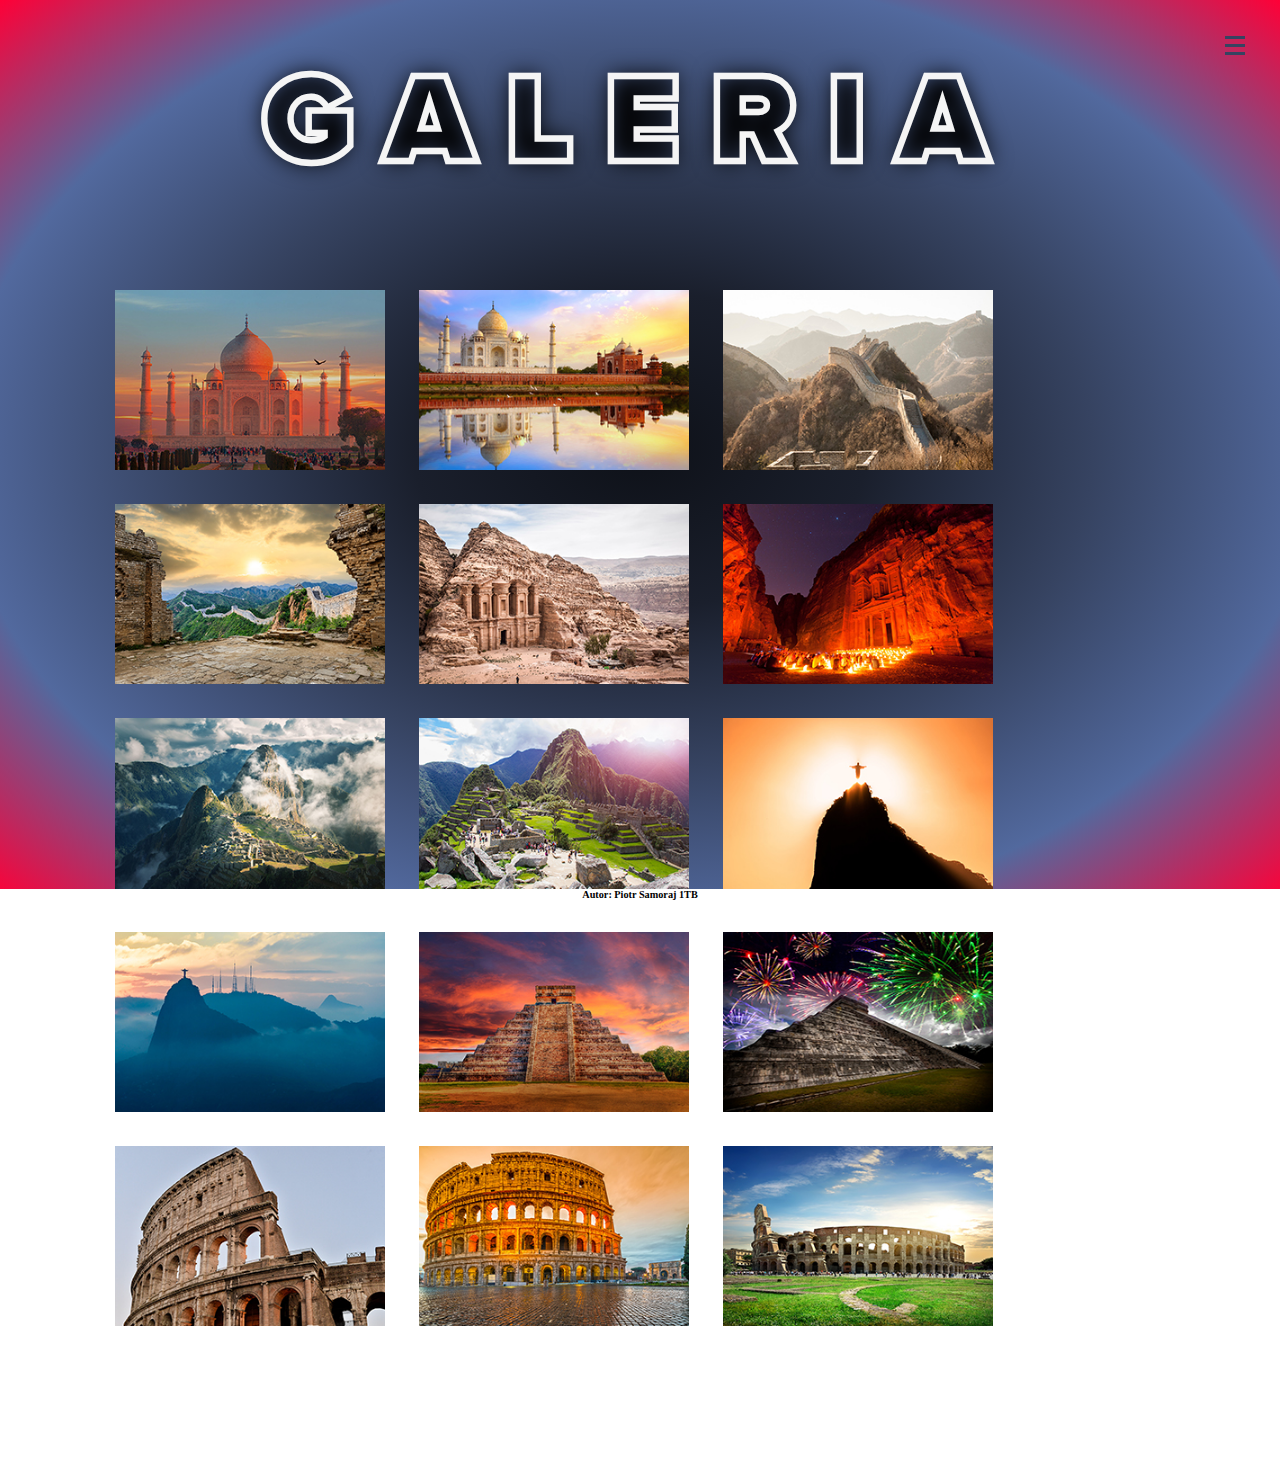
<file: podstrony/galeria.html>
<!DOCTYPE html>
<html>
    <head>
        <meta charset="utf-8">
        <title>Galeria</title>
        <link rel="stylesheet" href="../css/style.css">
        <meta name="viewport" content="width=device-width, initial-scale=1">
        <link rel="stylesheet" type="text/css" href="../css/lightbox.min.css">
        <script src="../js/lightbox-plus-jquery.min.js"></script>
        <link rel="preconnect" href="https://fonts.googleapis.com">
    <link rel="preconnect" href="https://fonts.gstatic.com" crossorigin>
    <link href="https://fonts.googleapis.com/css2?family=Lato&family=Oswald&display=swap" rel="stylesheet">
    </head>
    <body class="grad">
        <input type="checkbox" id="active">
        <label for="active" class="menu-btn"><span></span></label>
        <label for="active" class="close"></label>
        <div class="wrapper">
          <ul>
        <li><a href=../index.html>Strona&nbsp;Główna</a></li>
        <li><a href=tadz.html>1.&nbsp;Tadż&nbsp;Mahal</a></li>
        <li><a href="petra.html">2.&nbsp;Petra</a></li>
        <li><a href="christ.html">3.&nbsp;Chrystus&nbsp;Odkupiciel</a></li>
        <li><a href="chichen.html">4.&nbsp;Chichen&nbsp;Itza</a></li>
        <li><a href="kolos.html">5.&nbsp;Koloseum</a></li>
        <li><a href="mur.html">6.&nbsp;Wielki&nbsp;Mur&nbsp;Chiński</a></li>
        <li><a href="machu.html">7.&nbsp;Machu&nbsp;Picchu</a></li>
        <li><a href=galeria.html>Galeria</a></li>
        <li><a href="wiecej.html">Dowiedz&nbsp;się&nbsp;więcej!</a></li>
        <li><a href="form.html">Formularz</a></li>
        </ul>
        </div>
        <div class="content">
        </div>
        <div class="footer">
            <p>Autor: Piotr Samoraj 1TB</p>
        </div>
        <div id=tytulp>
            <p>Galeria</p>
        </div>
        <div class="gallery"> 
           <a href=../images/tadz.jpg data-lightbox="mygallery" data-title="Tadż Mahal, Indie"><img src=../images/tadz_s.jpg alt="Zdjęcie Tadż Mahal"></a>
           <a href=../images/tadz2.jpg data-lightbox="mygallery" data-title="Tadż Mahal, Indie"><img src=../images/tadz2_s.jpg alt="Zdjęcie Tadż Mahal"></a>
           <a href=../images/mur.jpg data-lightbox="mygallery" data-title="Wielki Mur Chiński, Chiny"><img src=../images/mur_s.jpg alt="Zdjęcie Wielkiego Muru Chińskiego"></a>
           <a href=../images/mur2.jpg data-lightbox="mygallery" data-title="Wielki Mur Chiński, Chiny"><img src=../images/mur2_s.jpg alt="Zdjęcie Wielkiego Muru Chińskiego"></a>
           <a href=../images/petra.jpg data-lightbox="mygallery" data-title="Petra, Jordania"><img src=../images/petra_s.jpg alt="Zdjęcie Petry"></a>
           <a href=../images/petra2.jpg data-lightbox="mygallery" data-title="Petra, Jordania"><img src=../images/petra2_s.jpg alt="Zdjęcie Petry"></a>
           <a href=../images/machu.jpg data-lightbox="mygallery" data-title="Machu Picchu, Peru"><img src=../images/machu_s.jpg alt="Zdjęcie Machu Picchu"></a>
           <a href=../images/machu2.jpg data-lightbox="mygallery" data-title="Machu Picchu, Peru"><img src=../images/machu2_s.jpg alt="Zdjęcie Machu Picchu"></a>
           <a href=../images/christ.jpg data-lightbox="mygallery" data-title="Statua Chrystusa Zbawiciela, Brazylia "><img src=../images/christ_s.jpg alt="Zdjęcie Statuy Chrystusa Zbawiciela"></a>
           <a href=../images/christ2.jpg data-lightbox="mygallery" data-title="Statua Chrystusa Zbawiciela, Brazylia "><img src=../images/christ2_s.jpg alt="Zdjęcie Statuy Chrystusa Zbawiciela"></a>
           <a href=../images/itza.jpg data-lightbox="mygallery" data-title="Chichén Itzá, Meksyk"><img src=../images/itza_s.jpg alt="Zdjęcie Chicen Itza"></a>
           <a href=../images/itza2.jpg data-lightbox="mygallery" data-title="Chichén Itzá, Meksyk"><img src=../images/itza2_s.jpg alt="Zdjęcie Chicen Itza"></a>
           <a href=../images/kolo.jpg data-lightbox="mygallery" data-title="Koloseum, Włochy"><img src=../images/kolo_s.jpg alt="Zdjęcie Koloseum"></a>
           <a href=../images/kolo2.jpg data-lightbox="mygallery" data-title="Koloseum, Włochy"><img src=../images/kolo2_s.jpg alt="Zdjęcie Koloseum"></a>
           <a href=../images/kolo3.jpg data-lightbox="mygallery" data-title="Koloseum, Włochy"><img src=../images/kolo3_s.jpg alt="Zdjęcie Koloseum"></a>
        </div>
    </body>
</html>
</file>
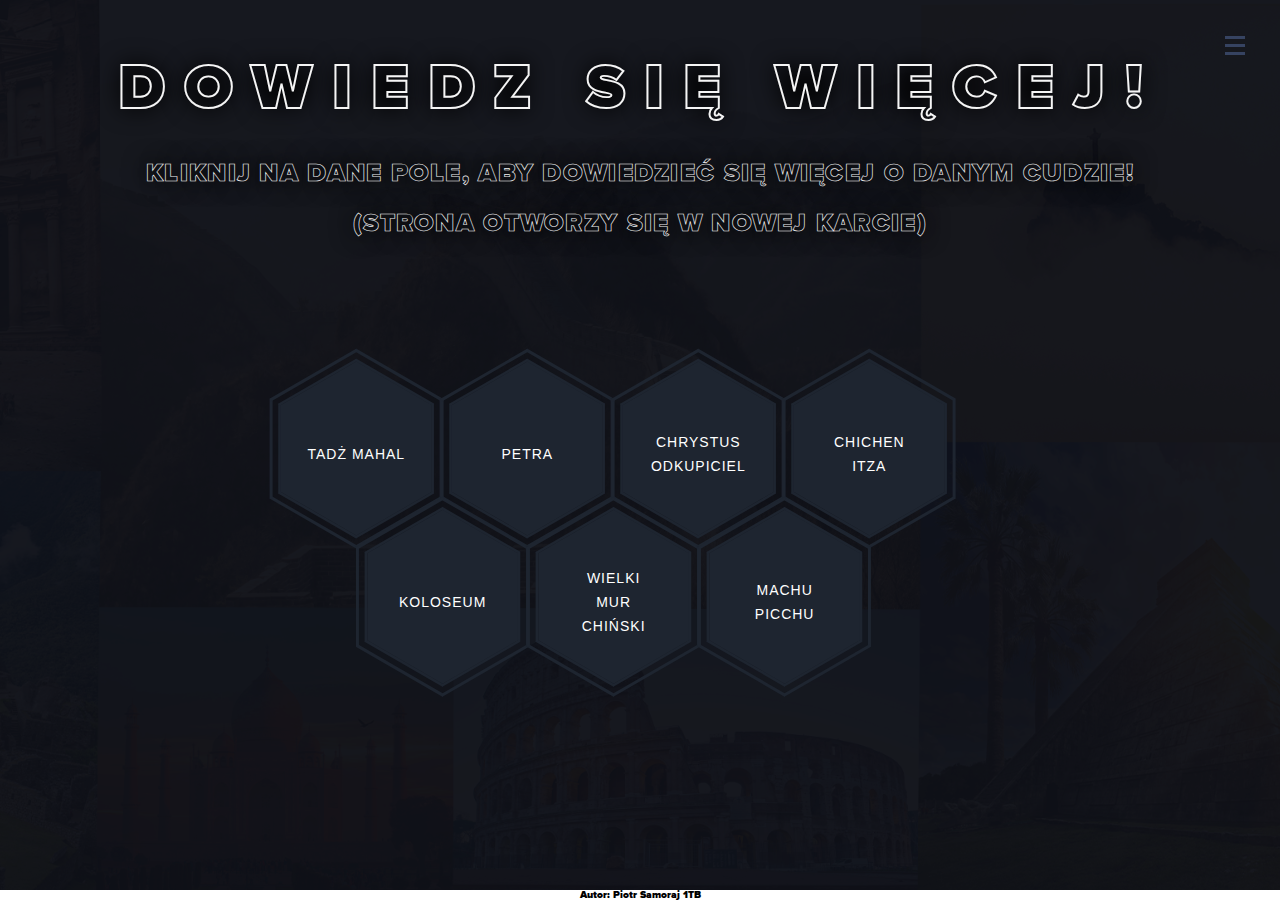
<file: podstrony/wiecej.html>
<!DOCTYPE html>
<html>
    <head>
        <meta charset="utf-8">
        <meta http-equiv="X-UA-Compatible" content="IE=edge">
        <title>Dowiedz się więcej!</title>
        <meta name="description" content="">
        <meta name="viewport" content="width=device-width, initial-scale=1">
        <link rel="stylesheet" href="../css/style_wiecej.css">
        <link rel="preconnect" href="https://fonts.googleapis.com">
        <link rel="preconnect" href="https://fonts.googleapis.com">
        <link rel="preconnect" href="https://fonts.gstatic.com" crossorigin>
        <link href="https://fonts.googleapis.com/css2?family=Lato&family=Oswald&display=swap" rel="stylesheet">
        
    </head>
    <body>
        <input type="checkbox" id="active">
    <label for="active" class="menu-btn"><span></span></label>
    <label for="active" class="close"></label>
    <div class="wrapper">
      <ul>
    <li><a href=../index.html>Strona&nbsp;Główna</a></li>
    <li><a href="tadz.html">1.&nbsp;Tadż&nbsp;Mahal</a></li>
    <li><a href="petra.html">2.&nbsp;Petra</a></li>
    <li><a href="christ.html">3.&nbsp;Chrystus&nbsp;Odkupiciel</a></li>
    <li><a href="chichen.html">4.&nbsp;Chichen&nbsp;Itza</a></li>
    <li><a href="kolos.html">5.&nbsp;Koloseum</a></li>
    <li><a href="mur.html">6.&nbsp;Wielki&nbsp;Mur&nbsp;Chiński</a></li>
    <li><a href="machu.html">7.&nbsp;Machu&nbsp;Picchu</a></li>
    <li><a href=galeria.html>Galeria</a></li>
    <li><a href=wiecej.html>Dowiedz&nbsp;się&nbsp;więcej!</a></li>
    <li><a href=form.html>Formularz</a></li>
    </ul>
    </div>
    <div class="content">
    </div>
    <div class="footer">
        <p>Autor: Piotr Samoraj 1TB</p>
    </div>
   
        
        <main class="site-wrapper">
            <div class="pt-table desktop-768">
              <div class="pt-tablecell page-home relative" style="background-image: url(../images/background.jpg);
              background-position: center;
              background-size: cover;">
              <div id=tytulp>
                <p>Dowiedz się więcej! 
                </p>
                <div id="podtyt">
                <p>Kliknij na dane pole, aby dowiedzieć się więcej o danym cudzie!<br><br>(strona otworzy się w nowej karcie) </p>  
                </div>
            
                </div>
                              <div class="overlay"></div>
          
                              <div class="container">
                                  <div class="row">
                                      <div class="col-xs-12 col-md-offset-1 col-md-10 col-lg-offset-2 col-lg-8">
                                          <div class="page-title  home text-center">
                                          </div>
          
                                          <div class="hexagon-menu clear">
                                              <div class="hexagon-item">
                                                  <div class="hex-item">
                                                      <div></div>
                                                      <div></div>
                                                      <div></div>
                                                  </div>
                                                  <div class="hex-item">
                                                      <div></div>
                                                      <div></div>
                                                      <div></div>
                                                  </div>
                                                  <a href=https://www.bryla.pl/tadz-mahal-pomnik-milosci-i-jeden-z-siedmiu-nowych-cudow-swiata target=_blank class="hex-content">
                                                      <span class="hex-content-inner">
                                                          <span class="icon">
                                                              <i class="fa fa-universal-access"></i>
                                                          </span>
                                                          <span class="title">Tadż&nbsp;Mahal</span>
                                                      </span>
                                                      <svg viewBox="0 0 173.20508075688772 200" height="200" width="174" version="1.1" xmlns="http://www.w3.org/2000/svg"><path d="M86.60254037844386 0L173.20508075688772 50L173.20508075688772 150L86.60254037844386 200L0 150L0 50Z" fill="#1e2530"></path></svg>
                                                  </a>
                                              </div>
                                              <div class="hexagon-item">
                                                  <div class="hex-item">
                                                      <div></div>
                                                      <div></div>
                                                      <div></div>
                                                  </div>
                                                  <div class="hex-item">
                                                      <div></div>
                                                      <div></div>
                                                      <div></div>
                                                  </div>
                                                  <a  href=https://www.zlotaproporcja.pl/2019/12/03/petra-jordania-atrakcje/ target=_blank class="hex-content">
                                                      <span class="hex-content-inner">
                                                          <span class="icon">
                                                              <i class="fa fa-bullseye"></i>
                                                          </span>
                                                          <span class="title">Petra</span>
                                                      </span>
                                                      <svg viewBox="0 0 173.20508075688772 200" height="200" width="174" version="1.1" xmlns="http://www.w3.org/2000/svg"><path d="M86.60254037844386 0L173.20508075688772 50L173.20508075688772 150L86.60254037844386 200L0 150L0 50Z" fill="#1e2530"></path></svg>
                                                  </a>
                                              </div>
                                              <div class="hexagon-item">
                                                  <div class="hex-item">
                                                      <div></div>
                                                      <div></div>
                                                      <div></div>
                                                  </div>
                                                  <div class="hex-item">
                                                      <div></div>
                                                      <div></div>
                                                      <div></div>
                                                  </div>
                                                  <a   href=https://www.national-geographic.pl/traveler/artykul/statua-chrystusa-z-rio-de-janeiro-skonczyla-90-lat-211013040104 target=_blank class="hex-content">
                                                      <span class="hex-content-inner">
                                                          <span class="icon">
                                                              <i class="fa fa-braille"></i>
                                                          </span>
                                                          <span class="title">Chrystus Odkupiciel</span>
                                                      </span>
                                                      <svg viewBox="0 0 173.20508075688772 200" height="200" width="174" version="1.1" xmlns="http://www.w3.org/2000/svg"><path d="M86.60254037844386 0L173.20508075688772 50L173.20508075688772 150L86.60254037844386 200L0 150L0 50Z" fill="#1e2530"></path></svg>
                                                  </a>    
                                              </div>
                                              <div class="hexagon-item">
                                                  <div class="hex-item">
                                                      <div></div>
                                                      <div></div>
                                                      <div></div>
                                                  </div>
                                                  <div class="hex-item">
                                                      <div></div>
                                                      <div></div>
                                                      <div></div>
                                                  </div>
                                                  <a href=https://101countriesbefore50.com/meksyk/chichen-itza/ target=_blank class="hex-content">
                                                      <span class="hex-content-inner">
                                                          <span class="icon">
                                                              <i class="fa fa-id-badge"></i>
                                                          </span>
                                                          <span class="title">Chichen Itza</span>
                                                      </span>
                                                      <svg viewBox="0 0 173.20508075688772 200" height="200" width="174" version="1.1" xmlns="http://www.w3.org/2000/svg"><path d="M86.60254037844386 0L173.20508075688772 50L173.20508075688772 150L86.60254037844386 200L0 150L0 50Z" fill="#1e2530"></path></svg>
                                                  </a>
                                              </div>
                                              <div class="hexagon-item">
                                                  <div class="hex-item">
                                                      <div></div>
                                                      <div></div>
                                                      <div></div>
                                                  </div>
                                                  <div class="hex-item">
                                                      <div></div>
                                                      <div></div>
                                                      <div></div>
                                                  </div>
                                                  <a  href=https://www.rzym.it/koloseum/ target=_blank class="hex-content">
                                                      <span class="hex-content-inner">
                                                          <span class="icon">
                                                              <i class="fa fa-life-ring"></i>
                                                          </span>
                                                          <span class="title">Koloseum</span>
                                                      </span>
                                                      <svg viewBox="0 0 173.20508075688772 200" height="200" width="174" version="1.1" xmlns="http://www.w3.org/2000/svg"><path d="M86.60254037844386 0L173.20508075688772 50L173.20508075688772 150L86.60254037844386 200L0 150L0 50Z" fill="#1e2530"></path></svg>
                                                  </a>
                                              </div>
                                              <div class="hexagon-item">
                                                  <div class="hex-item">
                                                      <div></div>
                                                      <div></div>
                                                      <div></div>
                                                  </div>
                                                  <div class="hex-item">
                                                      <div></div>
                                                      <div></div>
                                                      <div></div>
                                                  </div>
                                                  <a href=https://podroze.radiozet.pl/News/Wielki-Mur-Chinski-dlugosc-ciekawostki-historia-8-faktow-i-mitow target=_blank class="hex-content">
                                                      <span class="hex-content-inner">
                                                          <span class="icon">
                                                              <i class="fa fa-clipboard"></i>
                                                          </span>
                                                          <span class="title">Wielki Mur Chiński</span>
                                                      </span>
                                                      <svg viewBox="0 0 173.20508075688772 200" height="200" width="174" version="1.1" xmlns="http://www.w3.org/2000/svg"><path d="M86.60254037844386 0L173.20508075688772 50L173.20508075688772 150L86.60254037844386 200L0 150L0 50Z" fill="#1e2530"></path></svg>
                                                  </a>
                                              </div>
                                              <div class="hexagon-item">
                                                  <div class="hex-item">
                                                      <div></div>
                                                      <div></div>
                                                      <div></div>
                                                  </div>
                                                  <div class="hex-item">
                                                      <div></div>
                                                      <div></div>
                                                      <div></div>
                                                  </div>
                                                  <a  href=https://www.polskieradio.pl/39/156/Artykul/894529,Machu-Picchu-%E2%80%93-najbardziej-tajemnicze-miasto-swiata target=_blank class="hex-content">
                                                      <span class="hex-content-inner">
                                                          <span class="icon">
                                                              <i class="fa fa-map-signs"></i>
                                                          </span>
                                                          <span class="title">Machu Picchu</span>
                                                      </span>
                                                      <svg viewBox="0 0 173.20508075688772 200" height="200" width="174" version="1.1" xmlns="http://www.w3.org/2000/svg"><path d="M86.60254037844386 0L173.20508075688772 50L173.20508075688772 150L86.60254037844386 200L0 150L0 50Z" fill="#1e2530"></path></svg>
                                                  </a>
                                              </div>
                                          </div>
                                      </div>
                                  </div>
                              </div>
                          </div>
                      </div>
            </main>
    </body>
</html>
</file>
<file: css/style.css>
*{
    margin: 0;
    padding: 0;
    box-sizing: border-box;
    
  }
  .wrapper{
    position: fixed;
    top: 0;
    /*left: -100%;*/
    right: -100%;
    height: 100%;
    width: 100%;
    background: rgb(14, 17, 24);
    /*background: linear-gradient(90deg, #f92c78, #4114a1);*/
    /* background: linear-gradient(375deg, #1cc7d0, #2ede98); */
   /* background: linear-gradient(-45deg, #e3eefe 0%, #efddfb 100%);*/
    transition: all 0.6s ease-in-out;
    z-index: 1;
  }
  #active:checked ~ .wrapper{
    /*left: 0;*/
    right:0;
  }
  .menu-btn{
    position: fixed;
    z-index: 2;
    right: 20px;
    /*left: 20px; */
    top: 20px;
    height: 50px;
    width: 50px;
    text-align: center;
    line-height: 50px;
    border-radius: 50%;
    font-size: 20px;
    cursor: pointer;
    /*color: #fff;*/
    /*background: linear-gradient(90deg, #f92c78, #4114a1);*/
    /* background: linear-gradient(375deg, #1cc7d0, #2ede98); */
   /* background: linear-gradient(-45deg, #e3eefe 0%, #efddfb 100%); */
    transition: all 0.3s ease-in-out;
  }
  .menu-btn span,
  .menu-btn:before,
  .menu-btn:after{
      content: "";
      position: absolute;
      top: calc(50% - 1px);
      left: 30%;
      width: 40%;
      border-bottom: 3px solid rgb(54, 67, 97);
      ;
      transition: transform .6s cubic-bezier(0.215, 0.61, 0.355, 1);
  }
  .menu-btn:before{
    transform: translateY(-8px);
  }
  .menu-btn:after{
    transform: translateY(8px);
  }
  
  
  .close {
      z-index: 1;
      width: 100%;
      height: 100%;
      pointer-events: none;
      transition: background .6s;
  }
  
  /* closing animation */
  #active:checked + .menu-btn span {
      transform: scaleX(0);
  }
  #active:checked + .menu-btn:before {
      transform: rotate(45deg);
    border-color: rgb(54, 67, 97);;
  }
  #active:checked + .menu-btn:after {
      transform: rotate(-45deg);
    border-color: rgb(54, 67, 97);;
  }
  .wrapper ul{
    position: absolute;
    top: 48%;
    left: 48%;
    height: 90%;
    transform: translate(-50%, -50%);
    list-style: none;
    text-align: center;
  }
  .wrapper ul li{
    height: 8%;
    margin: 15px 0;
  }
  .wrapper ul li a{
    text-decoration: none;
    font-size: 30px;
    font-weight: 500;
    padding: 5px 30px;
    color: rgb(54, 67, 97);;
    border-radius: 50px;
    position: absolute;
    line-height: 40px;
    margin: 5px 30px;
    opacity: 0;
    transition: all 0.3s ease;
    transition: transform .6s cubic-bezier(0.215, 0.61, 0.355, 1);
    font-family: 'Oswald', sans-serif;
  }
  .wrapper ul li a:after{
    position: absolute;
    content: "";
    background: rgb(54, 67, 97);
     /*background: linear-gradient(#14ffe9, #ffeb3b, #ff00e0);*/
    /*background: linear-gradient(375deg, #1cc7d0, #2ede98);*/
    width: 100%;
    height: 100%;
    left: 0;
    top: 0;
    border-radius: 50px;
    transform: scaleY(0);
    z-index: -1;
    transition: transform 0.3s ease;
  }
  .wrapper ul li a:hover:after{
    transform: scaleY(1);
  }
  .wrapper ul li a:hover{
    color: #ff0037;
  }
  input[type="checkbox"]{
    display: none;
  }
  .content{
    position: absolute;
    top: 50%;
    left: 50%;
    transform: translate(-50%, -50%);
    z-index: -1;
    text-align: center;
    width: 100%;
    color: #202020;
  }
  .content .title{
    font-size: 40px;
    font-weight: 700;
  }
  .content p{
    font-size: 35px;
    font-weight: 600;
  }
  
  #active:checked ~ .wrapper ul li a{
    opacity: 1;
  }
  .wrapper ul li a{
    transition: opacity 1.2s, transform 1.2s cubic-bezier(0.215, 0.61, 0.355, 1);
    transform: translateX(100px);
  }
  #active:checked ~ .wrapper ul li a{
      transform: none;
      transition-timing-function: ease, cubic-bezier(.1,1.3,.3,1); /* easeOutBackを緩めた感じ */
     transition-delay: .6s;
    transform: translateX(-100px);
  }
body.main {
    background-image: url(../images/background.jpg);
    background-repeat: no-repeat;
    background-attachment: fixed;
    background-size: 100% 100%;
} 
body.tadz {
  background-image: url(../images/tadz_bg.jpg);
  background-repeat: no-repeat;
  background-attachment: fixed;
  background-size: 100% 100%;
  height:100%;
}
body.petra {
  background-image: url(../images/petra_bg.jpg);
  background-repeat: no-repeat;
  background-attachment: fixed;
  background-size: 100% 100%;
  height:100%;
}
body.christ {
  background-image: url(../images/christ_bg.jpg);
  background-repeat: no-repeat;
  background-attachment: fixed;
  background-size: 100% 100%;
  height:100%;
}
body.chichen  {
  background-image: url(../images/itza_bg.jpg);
  background-repeat: no-repeat;
  background-attachment: fixed;
  background-size: 100% 100%;
  height:100%;
}
body.kolos  {
  background-image: url(../images/kolo_bg.jpg);
  background-repeat: no-repeat;
  background-attachment: fixed;
  background-size: 100% 100%;
  height:100%;
}
body.mur  {
  background-image: url(../images/mur_bg.jpg);
  background-repeat: no-repeat;
  background-attachment: fixed;
  background-size: 100% 100%;
  height:100%;
}
body.machu  {
  background-image: url(../images/machu_bg.jpg);
  background-repeat: no-repeat;
  background-attachment: fixed;
  background-size: 100% 100%;
  height:100%;
}
.footer {
    position: fixed;
    left: 0;
    bottom: 0;
    width: 100%;
    background-color: white;
    color: black;
    text-align: center;
    font-weight: bold;
    z-index: .5;
    font-size: .8vw;
  }
#tytul {
	color:transparent;
	font-family:Proxima Nova;
	text-transform:uppercase;
	padding-bottom:0px;
	font-size:10vw;
	letter-spacing:1.2vw;
	-webkit-text-stroke: .5vw whitesmoke;
  text-align: center;
  top:150px;
  position: relative;
  z-index:-3;
  margin-left: auto;
  margin-right: auto;
  width:100%;
  height:400px;
  text-shadow: 0 0 1.8vw #000;
}
body.grad {
  background-image: radial-gradient(rgb(14, 17, 24),rgb(26, 31, 44), rgb(54, 67, 97),rgb(82, 105, 158), #ff0037);
  background-repeat: no-repeat;
  background-attachment: fixed;
  background-size: 100% 100%;
  height
}
.gallery {
  margin: 125px 100px;
  z-index: -4;
}
.gallery img {
  transition: 1s;
  padding: 15px;
  width: 300px;
  z-index: -4;
}
.gallery img:hover {
  filter: grayscale(100%);
  transform: scale(1.1);
  z-index:-4;
}
#tytulp {
	color:transparent;
	
	font-family:Proxima Nova;
	text-transform:uppercase;
	padding-bottom:5px;
	font-size:10vw;
	letter-spacing:30px;
	-webkit-text-stroke: .5vw whitesmoke;
  text-align: center;
  top:60px;
  position: relative;
  z-index:-3;
  margin-left: auto;
  margin-right: auto;
  width:100%;
  height:150px;
  text-shadow: 0 0 1.8vw #000;
}
@font-face { 
  font-family: Proxima Nova; src: url('Proxima-Nova.otf');
}
.grad2 {
  font-size: 12px;
  font-family: 'Montserrat', sans-serif;
  font-weight: 700;
  letter-spacing: 1.4px;
  background-image: linear-gradient( 109.6deg, #ff0037 8.2%, rgba(110,123,251,1) 94.1% );
}
button, input {
  font-family: 'Montserrat', sans-serif;
  font-weight: 700;
  letter-spacing: 1.4px;
}

.background {
  display: flex;
  min-height: 100vh;
}

.container {
  flex: 0 1 700px;
  margin: auto;
  padding: 10px;
}

.screen {
  position: relative;
  background: rgba(14, 17, 24, 0.97);
  border-radius: 15px;
}

.screen:after {
  content: '';
  display: block;
  position: absolute;
  top: 0;
  left: 20px;
  right: 20px;
  bottom: 0;
  border-radius: 15px;
  box-shadow: 0 20px 40px rgba(0, 0, 0, .4);
  z-index: -1;
}

.screen-header {
  display: flex;
  align-items: center;
  padding: 10px 20px;
  background: rgb(54, 67, 97);
  border-top-left-radius: 15px;
  border-top-right-radius: 15px;
}

.screen-header-left {
  margin-right: auto;
}

.screen-header-button {
  display: inline-block;
  width: 8px;
  height: 8px;
  margin-right: 3px;
  border-radius: 8px;
  background: white;
}

.screen-header-button.close {
  background: #ed1c6f;
}

.screen-header-button.maximize {
  background: #e8e925;
}

.screen-header-button.minimize {
  background: #74c54f;
}

.screen-header-right {
  display: flex;
}

.screen-header-ellipsis {
  width: 3px;
  height: 3px;
  margin-left: 2px;
  border-radius: 8px;
  background: rgb(106, 132, 194);
}

.screen-body {
  display: flex;
}

.screen-body-item {
  flex: 1;
  padding: 50px;
}

.screen-body-item.left {
  display: flex;
  flex-direction: column;
}

.app-title {
  display: flex;
  flex-direction: column;
  position: relative;
  color: #ff0037;
  font-size: 26px;
}

.app-title:after {
  content: '';
  display: block;
  position: absolute;
  left: 0;
  bottom: -10px;
  width: 40px;
  height: 4px;
  background: #ff0037;
}

.app-contact {
  margin-top: auto;
  font-size: 8px;
  color: rgb(54, 67, 97);
}

.app-form-group {
  margin-bottom: 15px;
}

.app-form-group.message {
  margin-top: 40px;
}

.app-form-group.buttons {
  margin-bottom: 0;
  text-align: right;
}

.app-form-control {
  width: 100%;
  padding: 10px 0;
  background: none;
  border: none;
  border-bottom: 1px solid rgb(54, 67, 97);
  color: rgb(54, 67, 97);
  font-size: 14px;
  text-transform: uppercase;
  outline: none;
  transition: border-color .2s;
}

.app-form-control::placeholder {
  color: rgb(54, 67, 97);
}

.app-form-control:focus {
  border-bottom-color: rgb(54, 67, 97);
}

.app-form-button {
  background: none;
  border: none;
  color: #ff0037;
  font-size: 14px;
  cursor: pointer;
  outline: none;
}

.app-form-button:hover {
  color: #f56181;
}

.credits {
  display: flex;
  justify-content: center;
  align-items: center;
  margin-top: 20px;
  color: #ffa4bd;
  font-family: 'Roboto Condensed', sans-serif;
  font-size: 16px;
  font-weight: normal;
}

.credits-link {
  display: flex;
  align-items: center;
  color: #41BFB3;
  font-weight: bold;
  text-decoration: none;
}

.dribbble {
  width: 20px;
  height: 20px;
  margin: 0 5px;
}

@media screen and (max-width: 520px) {
  .screen-body {
    flex-direction: column;
  }

  .screen-body-item.left {
    margin-bottom: 30px;
  }

  .app-title {
    flex-direction: row;
  }

  .app-title span {
    margin-right: 12px;
  }

  .app-title:after {
    display: none;
  }
}

@media screen and (max-width: 600px) {
  .screen-body {
    padding: 40px;
  }

  .screen-body-item {
    padding: 0;
  }
}
.app-title2 {
  display: flex;
  flex-direction: column;
  position: relative;
  color: #ff0037;
  font-size: 26px;
}

.app-title2:after {
  content: '';
  display: block;
  position: absolute;
  left: 0;
  bottom: -10px;
  width: 50px;
  height: 4px;
  background: #ff0037;
}
nav.l1 {
  background-color:#2A8C82;
  background-image: linear-gradient(to left, #3F0000,#7F0000,  #F82F00, #FF9814,#FFE78C );
  padding-left:2.5vw;
  padding-right:2.5vw;
  padding-top: 1.2vw;
  padding-bottom: 1.2vw;
  position: relative;
  word-spacing: 5vw;
  text-align:center;
  margin:auto;
  border-radius: 35px;
  position: sticky;
  top:0;
  left: 0;
  right: 0;
  align-self: flex-start;
  width: -webkit-fit-content;
  height: -webkit-fit-content;
  width: -moz-fit-content;
  height: -moz-fit-content;
}
nav.l2 {
  background-color:#822000;
  background-image: linear-gradient(to right, #822000,#CF4C0F,  #FA873E, #ECB68E,#19A1FB );
  padding-left:2.5vw;
  padding-right:2.5vw;
  padding-top: 1.2vw;
  padding-bottom: 1.2vw;
  position: relative;
  word-spacing: 5vw;
  text-align:center;
  margin:auto;
  border-radius: 35px;
  position: sticky;
  top:0;
  left: 0;
  right: 0;
  align-self: flex-start;
  width: -webkit-fit-content;
  height: -webkit-fit-content;
  width: -moz-fit-content;
  height: -moz-fit-content;
}
nav.l3 {
  background-color:#0043D0;
  background-image: linear-gradient(to right, #0043D0,#0F63EF,  #D3F0FF, #85D8FF,#1C56C8 );
  padding-left:2.5vw;
  padding-right:2.5vw;
  padding-top: 1.2vw;
  padding-bottom: 1.2vw;
  position: relative;
  word-spacing: 5vw;
  text-align:center;
  margin:auto;
  border-radius: 35px;
  position: sticky;
  top:0;
  left: 0;
  right: 0;
  align-self: flex-start;
  width: -webkit-fit-content;
  height: -webkit-fit-content;
  width: -moz-fit-content;
  height: -moz-fit-content;
}
nav.l4 {
  background-color:#000028;
  background-image: linear-gradient(to right, #000028,#002B7F,  #0052AE, #0076E5,#00CFFF );
  padding-left:2.5vw;
  padding-right:2.5vw;
  padding-top: 1.2vw;
  padding-bottom: 1.2vw;
  position: relative;
  word-spacing: 5vw;
  text-align:center;
  margin:auto;
  border-radius: 35px;
  position: sticky;
  top:0;
  left: 0;
  right: 0;
  align-self: flex-start;
  width: -webkit-fit-content;
  height: -webkit-fit-content;
  width: -moz-fit-content;
  height: -moz-fit-content;
}
nav.l5 {
  background-color:#031230;
  background-image: linear-gradient(to right, #031230,#4E494C,  #E84A09, #D9BF99,#F29B36 );
  padding-left:2.5vw;
  padding-right:2.5vw;
  padding-top: 1.2vw;
  padding-bottom: 1.2vw;
  position: relative;
  word-spacing: 5vw;
  text-align:center;
  margin:auto;
  border-radius: 35px;
  position: sticky;
  top:0;
  left: 0;
  right: 0;
  align-self: flex-start;
  width: -webkit-fit-content;
  height: -webkit-fit-content;
  width: -moz-fit-content;
  height: -moz-fit-content;
}
nav.l6 {
  background-color:#755121;
  background-image: linear-gradient(to right, #755121,#563A1E,  #DC580F, #FF8E17,#D7AB82 );
  padding-left:2.5vw;
  padding-right:2.5vw;
  padding-top: 1.2vw;
  padding-bottom: 1.2vw;
  position: relative;
  word-spacing: 5vw;
  text-align:center;
  margin:auto;
  border-radius: 35px;
  position: sticky;
  top:0;
  left: 0;
  right: 0;
  align-self: flex-start;
  width: -webkit-fit-content;
  height: -webkit-fit-content;
  width: -moz-fit-content;
  height: -moz-fit-content;
}
nav.l7 {
  background-color:#2B1E02;
  background-image: linear-gradient(to right, #2B1E02,#70592E,  #B2AF9E, #D4D0BE,#9D8455 );
  padding-left:2.5vw;
  padding-right:2.5vw;
  padding-top: 1.2vw;
  padding-bottom: 1.2vw;
  position: relative;
  word-spacing: 5vw;
  text-align:center;
  margin:auto;
  border-radius: 35px;
  position: sticky;
  top:0;
  left: 0;
  right: 0;
  align-self: flex-start;
  width: -webkit-fit-content;
  height: -webkit-fit-content;
  width: -moz-fit-content;
  height: -moz-fit-content;
}
a.wew {
  font-family: "Open Sans", sans-serif;
  font-size: 25px;
  letter-spacing: 1px;
  word-spacing: 100px;
  color:white;
  line-height: 30px;
  
}
a.wew:link { text-decoration: none; }


a.wew:visited { text-decoration: none; }


a.wew:hover { text-decoration: none; }


a.wew:active { text-decoration: none; }
.styt {
  color:transparent;
	font-family:Proxima Nova;
	text-transform:uppercase;
	padding-bottom:0px;
	font-size:5vw;
	letter-spacing:.2vw;
	-webkit-text-stroke: .2vw whitesmoke;
  text-align: center;
  position: relative;
  z-index:-3;
  margin-left: auto;
  margin-right: auto;
  width:100%;
  height:100%;
  top:50px;
  text-shadow: 0 0 1vw #000;
}
.cont {
  color:transparent;
  font-family:Proxima Nova;
  text-transform:uppercase;
  padding-bottom:5px;
  font-size:2vw;
  letter-spacing:.1vw;
  -webkit-text-stroke: .1vw whitesmoke;
  text-align: left;
  top:100px;
  position: relative;
  z-index:-3;
  margin-left: auto;
  margin-right: auto;
  width:100%;
  height:auto;
  background-color: none;
  z-index: -3;
  width:70%;
  text-shadow: 0 0 .6vw #000;
}
html {
  scroll-behavior: smooth;
  scroll-padding-top: 75px;
}
.styt2
{
  top:150px;
}
ol {
  list-style-image: url(../images/india.jpg);
}
.cont2 {
  top:190px;
}
li.ciekaw {
  padding-bottom: 50px;
}
div.dolu {
  top:200px;
  margin:auto;
}
ol.petra {
  list-style-image: url(../images/jord.jpg);
}
ol.jezus {
  list-style-image: url(../images/braz.jpg);
}
ol.itza {
  list-style-image: url(../images/mechico.jpg);
}
ol.italia {
  list-style-image: url(../images/italia.jpg);
}
ol.china {
  list-style-image: url(../images/china.jpg);
}
ol.peru {
  list-style-image: url(../images/peru.jpg);
}
.parent {
  overflow-y: scroll;
}
.resp1 {
  background-color:#2A8C82;
  background-image: linear-gradient(to left, #3F0000,#7F0000,  #F82F00, #FF9814,#FFE78C );
  padding-left:2.5vw;
  padding-right:2.5vw;
  padding-top: 1.2vw;
  padding-bottom: 1.2vw;
  text-align:center;
  margin:auto;
  border-radius: 0px;
  position: sticky;
  top:0;
  left: 0;
  right: 0;
  align-self: flex-start;
  height: -webkit-fit-content;
  height: -moz-fit-content;
  display: box;
  width:30%;
  border-radius:35px 35px 0px 0px;
}
.resp1_2 {
  background-color:#2A8C82;
  background-image: linear-gradient(to left, #3F0000,#7F0000,  #F82F00, #FF9814,#FFE78C );
  padding-left:2.5vw;
  padding-right:2.5vw;
  padding-top: 1.2vw;
  padding-bottom: 1.2vw;
  text-align:center;
  margin-left:auto;
  margin-right:auto;
  border-radius: 0px;
  position: sticky;
  top:40px;
  left: 0;
  right: 0;
  align-self: flex-start;
  height: -webkit-fit-content;
  height: -moz-fit-content;
  display: box;
  width:30%;
  font-size: 1vw;
}
.resp1_3 {
  background-color:#2A8C82;
  background-image: linear-gradient(to left, #3F0000,#7F0000,  #F82F00, #FF9814,#FFE78C );
  padding-left:2.5vw;
  padding-right:2.5vw;
  padding-top: 1.2vw;
  padding-bottom: 1.2vw;
  text-align:center;
  margin-left:auto;
  margin-right:auto;
  border-radius: 0px;
  position: sticky;
  top:80px;
  left: 0;
  right: 0;
  align-self: flex-start;
  height: -webkit-fit-content;
  height: -moz-fit-content;
  display: box;
  width:30%;
  border-radius: 0px 0px 35px 35px;
}
@media screen and (min-width: 1201px) {
  .resp1_2_1, .resp1_2_2, .resp1_2_3, .resp2_2_1, .resp2_2_2, .resp2_2_3, .resp3_2_1, .resp3_2_2, .resp3_2_3, .resp4_2_1, .resp4_2_2, .resp4_2_3, .resp5_2_1, .resp5_2_2, .resp5_2_3, .resp6_2_1, .resp6_2_2, .resp6_2_3, .resp7_2_1, .resp7_2_2, .resp7_2_3, .resp1, .resp1_2, .resp1_3, .resp2, .resp2_2, .resp2_3, .resp3, .resp3_2, .resp3_3, .resp4, .resp4_2, .resp4_3, .resp5, .resp5_2, .resp5_3, .resp6, .resp6_2, .resp6_3, .resp7, .resp7_2, .resp7_3  {
    display:none;
  }

}
@media screen and (min-width: 601px) and (max-width:1200px) {
  .l1, .l2, .l3, .l4, .l5, .l6, .l7, .resp1_2_1, .resp1_2_2, .resp1_2_3, .resp2_2_1, .resp2_2_2, .resp2_2_3, .resp3_2_1, .resp3_2_2, .resp3_2_3, .resp4_2_1, .resp4_2_2, .resp4_2_3, .resp5_2_1, .resp5_2_2, .resp5_2_3, .resp6_2_1, .resp6_2_2, .resp6_2_3, .resp7_2_1, .resp7_2_2, .resp7_2_3 {
    display:none;
  }
  html {
    scroll-padding-top: 135px;
  }
  body.main {
    background-image: url(../images/bg1200.jpg);
  }
}
@media screen and (max-width: 600px) {
  .l2, .l3, .l4, .l5, .l6, .l7, .resp1, .resp1_2, .resp1_3, .resp2, .resp2_2, .resp2_3, .l1, .resp3, .resp3_2, .resp3_3, .resp4, .resp4_2, .resp4_3, .resp5, .resp5_2, .resp5_3, .resp6, .resp6_2, .resp6_3, .resp7, .resp7_2, .resp7_3 {
    display:none;
  }
  html {
    scroll-padding-top: 125px;
  }
  body.main {
    background-image: radial-gradient(rgb(14, 17, 24),rgb(26, 31, 44), rgb(54, 67, 97),rgb(82, 105, 158), #ff0037);

  }
  #tytul {
    top:300px;
  }
}
.resp1_2_1 {
  background-color:#2A8C82;
  background-image: linear-gradient(to left, #3F0000,#7F0000,  #F82F00, #FF9814,#FFE78C );
  padding-left:2.5vw;
  padding-right:2.5vw;
  padding-top: 1.2vw;
  padding-bottom: 1.2vw;
  text-align:center;
  margin:auto;
  border-radius: 0px;
  position: sticky;
  top:0;
  left: 0;
  right: 0;
  align-self: flex-start;
  height: -webkit-fit-content;
  height: -moz-fit-content;
  display: box;
  width:100%;
  border-radius:0;
}
.resp1_2_2 {
  background-color:#2A8C82;
  background-image: linear-gradient(to left, #3F0000,#7F0000,  #F82F00, #FF9814,#FFE78C );
  padding-left:2.5vw;
  padding-right:2.5vw;
  padding-top: 1.2vw;
  padding-bottom: 1.2vw;
  text-align:center;
  margin-left:auto;
  margin-right:auto;
  border-radius: 0px;
  position: sticky;
  top:35px;
  left: 0;
  right: 0;
  align-self: flex-start;
  height: -webkit-fit-content;
  height: -moz-fit-content;
  display: box;
  width:100%;
  border-radius: 0px;
}
.resp1_2_3 {
  background-color:#2A8C82;
  background-image: linear-gradient(to left, #3F0000,#7F0000,  #F82F00, #FF9814,#FFE78C );
  padding-left:2.5vw;
  padding-right:2.5vw;
  padding-top: 1.2vw;
  padding-bottom: 1.2vw;
  text-align:center;
  margin-left:auto;
  margin-right:auto;
  border-radius: 0px;
  position: sticky;
  top:70px;
  left: 0;
  right: 0;
  align-self: flex-start;
  height: -webkit-fit-content;
  height: -moz-fit-content;
  display: box;
  width:100%;
  border-radius: 0px;
}
.resp2 {
  background-color:#822000;
  background-image: linear-gradient(to right, #822000,#CF4C0F,  #FA873E, #ECB68E,#19A1FB );
  padding-left:2.5vw;
  padding-right:2.5vw;
  padding-top: 1.2vw;
  padding-bottom: 1.2vw;
  text-align:center;
  margin:auto;
  border-radius: 0px;
  position: sticky;
  top:0;
  left: 0;
  right: 0;
  align-self: flex-start;
  height: -webkit-fit-content;
  height: -moz-fit-content;
  display: box;
  width:30%;
  border-radius:35px 35px 0px 0px;
}
.resp2_2 {
  background-color:#822000;
  background-image: linear-gradient(to right, #822000,#CF4C0F,  #FA873E, #ECB68E,#19A1FB );
  padding-left:2.5vw;
  padding-right:2.5vw;
  padding-top: 1.2vw;
  padding-bottom: 1.2vw;
  text-align:center;
  margin-left:auto;
  margin-right:auto;
  border-radius: 0px;
  position: sticky;
  top:40px;
  left: 0;
  right: 0;
  align-self: flex-start;
  height: -webkit-fit-content;
  height: -moz-fit-content;
  display: box;
  width:30%;
  font-size: 1vw;
}
.resp2_3 {
  background-color:#822000;
  background-image: linear-gradient(to right, #822000,#CF4C0F,  #FA873E, #ECB68E,#19A1FB );
  padding-left:2.5vw;
  padding-right:2.5vw;
  padding-top: 1.2vw;
  padding-bottom: 1.2vw;
  text-align:center;
  margin-left:auto;
  margin-right:auto;
  border-radius: 0px;
  position: sticky;
  top:80px;
  left: 0;
  right: 0;
  align-self: flex-start;
  height: -webkit-fit-content;
  height: -moz-fit-content;
  display: box;
  width:30%;
  border-radius: 0px 0px 35px 35px;
}
.resp3 {
  background-color:#0043D0;
  background-image: linear-gradient(to right, #0043D0,#0F63EF,  #D3F0FF, #85D8FF,#1C56C8 );
  padding-left:2.5vw;
  padding-right:2.5vw;
  padding-top: 1.2vw;
  padding-bottom: 1.2vw;
  text-align:center;
  margin:auto;
  border-radius: 0px;
  position: sticky;
  top:0;
  left: 0;
  right: 0;
  align-self: flex-start;
  height: -webkit-fit-content;
  height: -moz-fit-content;
  display: box;
  width:30%;
  border-radius:35px 35px 0px 0px;
}
.resp3_2 {
  background-color:#0043D0;
  background-image: linear-gradient(to right, #0043D0,#0F63EF,  #D3F0FF, #85D8FF,#1C56C8 );
  padding-left:2.5vw;
  padding-right:2.5vw;
  padding-top: 1.2vw;
  padding-bottom: 1.2vw;
  text-align:center;
  margin-left:auto;
  margin-right:auto;
  border-radius: 0px;
  position: sticky;
  top:40px;
  left: 0;
  right: 0;
  align-self: flex-start;
  height: -webkit-fit-content;
  height: -moz-fit-content;
  display: box;
  width:30%;
  font-size: 1vw;
}
.resp3_3 {
  background-color:#0043D0;
  background-image: linear-gradient(to right, #0043D0,#0F63EF,  #D3F0FF, #85D8FF,#1C56C8 );
  padding-left:2.5vw;
  padding-right:2.5vw;
  padding-top: 1.2vw;
  padding-bottom: 1.2vw;
  text-align:center;
  margin-left:auto;
  margin-right:auto;
  border-radius: 0px;
  position: sticky;
  top:80px;
  left: 0;
  right: 0;
  align-self: flex-start;
  height: -webkit-fit-content;
  height: -moz-fit-content;
  display: box;
  width:30%;
  border-radius: 0px 0px 35px 35px;
}
.resp4 {
  background-color:#000028;
  background-image: linear-gradient(to right, #000028,#002B7F,  #0052AE, #0076E5,#00CFFF );
  padding-left:2.5vw;
  padding-right:2.5vw;
  padding-top: 1.2vw;
  padding-bottom: 1.2vw;
  text-align:center;
  margin:auto;
  border-radius: 0px;
  position: sticky;
  top:0;
  left: 0;
  right: 0;
  align-self: flex-start;
  height: -webkit-fit-content;
  height: -moz-fit-content;
  display: box;
  width:30%;
  border-radius:35px 35px 0px 0px;
}
.resp4_2 {
  background-color:#000028;
  background-image: linear-gradient(to right, #000028,#002B7F,  #0052AE, #0076E5,#00CFFF );
  padding-left:2.5vw;
  padding-right:2.5vw;
  padding-top: 1.2vw;
  padding-bottom: 1.2vw;
  text-align:center;
  margin-left:auto;
  margin-right:auto;
  border-radius: 0px;
  position: sticky;
  top:40px;
  left: 0;
  right: 0;
  align-self: flex-start;
  height: -webkit-fit-content;
  height: -moz-fit-content;
  display: box;
  width:30%;
  font-size: 1vw;
}
.resp4_3 {
  background-color:#000028;
  background-image: linear-gradient(to right, #000028,#002B7F,  #0052AE, #0076E5,#00CFFF );
  padding-left:2.5vw;
  padding-right:2.5vw;
  padding-top: 1.2vw;
  padding-bottom: 1.2vw;
  text-align:center;
  margin-left:auto;
  margin-right:auto;
  border-radius: 0px;
  position: sticky;
  top:80px;
  left: 0;
  right: 0;
  align-self: flex-start;
  height: -webkit-fit-content;
  height: -moz-fit-content;
  display: box;
  width:30%;
  border-radius: 0px 0px 35px 35px;
}
.resp5 {
  background-color:#031230;
  background-image: linear-gradient(to right, #031230,#4E494C,  #E84A09, #D9BF99,#F29B36 );
  padding-left:2.5vw;
  padding-right:2.5vw;
  padding-top: 1.2vw;
  padding-bottom: 1.2vw;
  text-align:center;
  margin:auto;
  border-radius: 0px;
  position: sticky;
  top:0;
  left: 0;
  right: 0;
  align-self: flex-start;
  height: -webkit-fit-content;
  height: -moz-fit-content;
  display: box;
  width:30%;
  border-radius:35px 35px 0px 0px;
}
.resp5_2 {
  background-color:#031230;
  background-image: linear-gradient(to right, #031230,#4E494C,  #E84A09, #D9BF99,#F29B36 );
  padding-left:2.5vw;
  padding-right:2.5vw;
  padding-top: 1.2vw;
  padding-bottom: 1.2vw;
  text-align:center;
  margin-left:auto;
  margin-right:auto;
  border-radius: 0px;
  position: sticky;
  top:40px;
  left: 0;
  right: 0;
  align-self: flex-start;
  height: -webkit-fit-content;
  height: -moz-fit-content;
  display: box;
  width:30%;
  font-size: 1vw;
}
.resp5_3 {
  background-color:#031230;
  background-image: linear-gradient(to right, #031230,#4E494C,  #E84A09, #D9BF99,#F29B36 );
  padding-left:2.5vw;
  padding-right:2.5vw;
  padding-top: 1.2vw;
  padding-bottom: 1.2vw;
  text-align:center;
  margin-left:auto;
  margin-right:auto;
  border-radius: 0px;
  position: sticky;
  top:80px;
  left: 0;
  right: 0;
  align-self: flex-start;
  height: -webkit-fit-content;
  height: -moz-fit-content;
  display: box;
  width:30%;
  border-radius: 0px 0px 35px 35px;
}
.resp6 {
  background-color:#755121;
  background-image: linear-gradient(to right, #755121,#563A1E,  #DC580F, #FF8E17,#D7AB82 );
  padding-left:2.5vw;
  padding-right:2.5vw;
  padding-top: 1.2vw;
  padding-bottom: 1.2vw;
  text-align:center;
  margin:auto;
  border-radius: 0px;
  position: sticky;
  top:0;
  left: 0;
  right: 0;
  align-self: flex-start;
  height: -webkit-fit-content;
  height: -moz-fit-content;
  display: box;
  width:30%;
  border-radius:35px 35px 0px 0px;
}
.resp6_2 {
  background-color:#755121;
  background-image: linear-gradient(to right, #755121,#563A1E,  #DC580F, #FF8E17,#D7AB82 );
  padding-left:2.5vw;
  padding-right:2.5vw;
  padding-top: 1.2vw;
  padding-bottom: 1.2vw;
  text-align:center;
  margin-left:auto;
  margin-right:auto;
  border-radius: 0px;
  position: sticky;
  top:40px;
  left: 0;
  right: 0;
  align-self: flex-start;
  height: -webkit-fit-content;
  height: -moz-fit-content;
  display: box;
  width:30%;
  font-size: 1vw;
}
.resp6_3 {
  background-color:#755121;
  background-image: linear-gradient(to right, #755121,#563A1E,  #DC580F, #FF8E17,#D7AB82 );
  padding-left:2.5vw;
  padding-right:2.5vw;
  padding-top: 1.2vw;
  padding-bottom: 1.2vw;
  text-align:center;
  margin-left:auto;
  margin-right:auto;
  border-radius: 0px;
  position: sticky;
  top:80px;
  left: 0;
  right: 0;
  align-self: flex-start;
  height: -webkit-fit-content;
  height: -moz-fit-content;
  display: box;
  width:30%;
  border-radius: 0px 0px 35px 35px;
}
.resp7 {
  background-color:#2B1E02;
  background-image: linear-gradient(to right, #2B1E02,#70592E,  #B2AF9E, #D4D0BE,#9D8455 );
  padding-left:2.5vw;
  padding-right:2.5vw;
  padding-top: 1.2vw;
  padding-bottom: 1.2vw;
  text-align:center;
  margin:auto;
  border-radius: 0px;
  position: sticky;
  top:0;
  left: 0;
  right: 0;
  align-self: flex-start;
  height: -webkit-fit-content;
  height: -moz-fit-content;
  display: box;
  width:30%;
  border-radius:35px 35px 0px 0px;
}
.resp7_2 {
  background-color:#2B1E02;
  background-image: linear-gradient(to right, #2B1E02,#70592E,  #B2AF9E, #D4D0BE,#9D8455 );
  padding-left:2.5vw;
  padding-right:2.5vw;
  padding-top: 1.2vw;
  padding-bottom: 1.2vw;
  text-align:center;
  margin-left:auto;
  margin-right:auto;
  border-radius: 0px;
  position: sticky;
  top:40px;
  left: 0;
  right: 0;
  align-self: flex-start;
  height: -webkit-fit-content;
  height: -moz-fit-content;
  display: box;
  width:30%;
  font-size: 1vw;
}
.resp7_3 {
  background-color:#2B1E02;
  background-image: linear-gradient(to right, #2B1E02,#70592E,  #B2AF9E, #D4D0BE,#9D8455 );
  padding-left:2.5vw;
  padding-right:2.5vw;
  padding-top: 1.2vw;
  padding-bottom: 1.2vw;
  text-align:center;
  margin-left:auto;
  margin-right:auto;
  border-radius: 0px;
  position: sticky;
  top:80px;
  left: 0;
  right: 0;
  align-self: flex-start;
  height: -webkit-fit-content;
  height: -moz-fit-content;
  display: box;
  width:30%;
  border-radius: 0px 0px 35px 35px;
}
.resp2_2_1 {
  background-color:#822000;
  background-image: linear-gradient(to right, #822000,#CF4C0F,  #FA873E, #ECB68E,#19A1FB );
  padding-left:2.5vw;
  padding-right:2.5vw;
  padding-top: 1.2vw;
  padding-bottom: 1.2vw;
  text-align:center;
  margin:auto;
  border-radius: 0px;
  position: sticky;
  top:0;
  left: 0;
  right: 0;
  align-self: flex-start;
  height: -webkit-fit-content;
  height: -moz-fit-content;
  display: box;
  width:100%;
  border-radius:0;
}
.resp2_2_2 {
  background-color:#822000;
  background-image: linear-gradient(to right, #822000,#CF4C0F,  #FA873E, #ECB68E,#19A1FB );
  padding-left:2.5vw;
  padding-right:2.5vw;
  padding-top: 1.2vw;
  padding-bottom: 1.2vw;
  text-align:center;
  margin-left:auto;
  margin-right:auto;
  border-radius: 0px;
  position: sticky;
  top:35px;
  left: 0;
  right: 0;
  align-self: flex-start;
  height: -webkit-fit-content;
  height: -moz-fit-content;
  display: box;
  width:100%;
  border-radius: 0px;
}
.resp2_2_3 {
  background-color:#822000;
  background-image: linear-gradient(to right, #822000,#CF4C0F,  #FA873E, #ECB68E,#19A1FB );
  padding-left:2.5vw;
  padding-right:2.5vw;
  padding-top: 1.2vw;
  padding-bottom: 1.2vw;
  text-align:center;
  margin-left:auto;
  margin-right:auto;
  border-radius: 0px;
  position: sticky;
  top:70px;
  left: 0;
  right: 0;
  align-self: flex-start;
  height: -webkit-fit-content;
  height: -moz-fit-content;
  display: box;
  width:100%;
  border-radius: 0px;
}
.resp3_2_1 {
  background-color:#0043D0;
  background-image: linear-gradient(to right, #0043D0,#0F63EF,  #D3F0FF, #85D8FF,#1C56C8 );
  padding-left:2.5vw;
  padding-right:2.5vw;
  padding-top: 1.2vw;
  padding-bottom: 1.2vw;
  text-align:center;
  margin:auto;
  border-radius: 0px;
  position: sticky;
  top:0;
  left: 0;
  right: 0;
  align-self: flex-start;
  height: -webkit-fit-content;
  height: -moz-fit-content;
  display: box;
  width:100%;
  border-radius:0;
}
.resp3_2_2 {
  background-color:#0043D0;
  background-image: linear-gradient(to right, #0043D0,#0F63EF,  #D3F0FF, #85D8FF,#1C56C8 );
  padding-left:2.5vw;
  padding-right:2.5vw;
  padding-top: 1.2vw;
  padding-bottom: 1.2vw;
  text-align:center;
  margin-left:auto;
  margin-right:auto;
  border-radius: 0px;
  position: sticky;
  top:35px;
  left: 0;
  right: 0;
  align-self: flex-start;
  height: -webkit-fit-content;
  height: -moz-fit-content;
  display: box;
  width:100%;
  border-radius: 0px;
}
.resp3_2_3 {
  background-color:#0043D0;
  background-image: linear-gradient(to right, #0043D0,#0F63EF,  #D3F0FF, #85D8FF,#1C56C8 );
  padding-left:2.5vw;
  padding-right:2.5vw;
  padding-top: 1.2vw;
  padding-bottom: 1.2vw;
  text-align:center;
  margin-left:auto;
  margin-right:auto;
  border-radius: 0px;
  position: sticky;
  top:70px;
  left: 0;
  right: 0;
  align-self: flex-start;
  height: -webkit-fit-content;
  height: -moz-fit-content;
  display: box;
  width:100%;
  border-radius: 0px;
}
.resp4_2_1 {
  background-color:#000028;
  background-image: linear-gradient(to right, #000028,#002B7F,  #0052AE, #0076E5,#00CFFF );
  padding-left:2.5vw;
  padding-right:2.5vw;
  padding-top: 1.2vw;
  padding-bottom: 1.2vw;
  text-align:center;
  margin:auto;
  border-radius: 0px;
  position: sticky;
  top:0;
  left: 0;
  right: 0;
  align-self: flex-start;
  height: -webkit-fit-content;
  height: -moz-fit-content;
  display: box;
  width:100%;
  border-radius:0;
}
.resp4_2_2 {
  background-color:#000028;
  background-image: linear-gradient(to right, #000028,#002B7F,  #0052AE, #0076E5,#00CFFF );
  padding-left:2.5vw;
  padding-right:2.5vw;
  padding-top: 1.2vw;
  padding-bottom: 1.2vw;
  text-align:center;
  margin-left:auto;
  margin-right:auto;
  border-radius: 0px;
  position: sticky;
  top:35px;
  left: 0;
  right: 0;
  align-self: flex-start;
  height: -webkit-fit-content;
  height: -moz-fit-content;
  display: box;
  width:100%;
  border-radius: 0px;
}
.resp4_2_3 {
  background-color:#000028;
  background-image: linear-gradient(to right, #000028,#002B7F,  #0052AE, #0076E5,#00CFFF );
  padding-left:2.5vw;
  padding-right:2.5vw;
  padding-top: 1.2vw;
  padding-bottom: 1.2vw;
  text-align:center;
  margin-left:auto;
  margin-right:auto;
  border-radius: 0px;
  position: sticky;
  top:70px;
  left: 0;
  right: 0;
  align-self: flex-start;
  height: -webkit-fit-content;
  height: -moz-fit-content;
  display: box;
  width:100%;
  border-radius: 0px;
}
.resp5_2_1 {
  background-color:#031230;
  background-image: linear-gradient(to right, #031230,#4E494C,  #E84A09, #D9BF99,#F29B36 );
  padding-left:2.5vw;
  padding-right:2.5vw;
  padding-top: 1.2vw;
  padding-bottom: 1.2vw;
  text-align:center;
  margin:auto;
  border-radius: 0px;
  position: sticky;
  top:0;
  left: 0;
  right: 0;
  align-self: flex-start;
  height: -webkit-fit-content;
  height: -moz-fit-content;
  display: box;
  width:100%;
  border-radius:0;
}
.resp5_2_2 {
  background-color:#031230;
  background-image: linear-gradient(to right, #031230,#4E494C,  #E84A09, #D9BF99,#F29B36 );
  padding-left:2.5vw;
  padding-right:2.5vw;
  padding-top: 1.2vw;
  padding-bottom: 1.2vw;
  text-align:center;
  margin-left:auto;
  margin-right:auto;
  border-radius: 0px;
  position: sticky;
  top:35px;
  left: 0;
  right: 0;
  align-self: flex-start;
  height: -webkit-fit-content;
  height: -moz-fit-content;
  display: box;
  width:100%;
  border-radius: 0px;
}
.resp5_2_3 {
  background-color:#031230;
  background-image: linear-gradient(to right, #031230,#4E494C,  #E84A09, #D9BF99,#F29B36 );
  padding-left:2.5vw;
  padding-right:2.5vw;
  padding-top: 1.2vw;
  padding-bottom: 1.2vw;
  text-align:center;
  margin-left:auto;
  margin-right:auto;
  border-radius: 0px;
  position: sticky;
  top:70px;
  left: 0;
  right: 0;
  align-self: flex-start;
  height: -webkit-fit-content;
  height: -moz-fit-content;
  display: box;
  width:100%;
  border-radius: 0px;
}
.resp6_2_1 {
  background-color:#755121;
  background-image: linear-gradient(to right, #755121,#563A1E,  #DC580F, #FF8E17,#D7AB82 );
  padding-left:2.5vw;
  padding-right:2.5vw;
  padding-top: 1.2vw;
  padding-bottom: 1.2vw;
  text-align:center;
  margin:auto;
  border-radius: 0px;
  position: sticky;
  top:0;
  left: 0;
  right: 0;
  align-self: flex-start;
  height: -webkit-fit-content;
  height: -moz-fit-content;
  display: box;
  width:100%;
  border-radius:0;
}
.resp6_2_2 {
  background-color:#755121;
  background-image: linear-gradient(to right, #755121,#563A1E,  #DC580F, #FF8E17,#D7AB82 );
  padding-left:2.5vw;
  padding-right:2.5vw;
  padding-top: 1.2vw;
  padding-bottom: 1.2vw;
  text-align:center;
  margin-left:auto;
  margin-right:auto;
  border-radius: 0px;
  position: sticky;
  top:35px;
  left: 0;
  right: 0;
  align-self: flex-start;
  height: -webkit-fit-content;
  height: -moz-fit-content;
  display: box;
  width:100%;
  border-radius: 0px;
}
.resp6_2_3 {
  background-color:#755121;
  background-image: linear-gradient(to right, #755121,#563A1E,  #DC580F, #FF8E17,#D7AB82 );
  padding-left:2.5vw;
  padding-right:2.5vw;
  padding-top: 1.2vw;
  padding-bottom: 1.2vw;
  text-align:center;
  margin-left:auto;
  margin-right:auto;
  border-radius: 0px;
  position: sticky;
  top:70px;
  left: 0;
  right: 0;
  align-self: flex-start;
  height: -webkit-fit-content;
  height: -moz-fit-content;
  display: box;
  width:100%;
  border-radius: 0px;
}
.resp7_2_1 {
  background-color:#2B1E02;
  background-image: linear-gradient(to right, #2B1E02,#70592E,  #B2AF9E, #D4D0BE,#9D8455 );
  padding-left:2.5vw;
  padding-right:2.5vw;
  padding-top: 1.2vw;
  padding-bottom: 1.2vw;
  text-align:center;
  margin:auto;
  border-radius: 0px;
  position: sticky;
  top:0;
  left: 0;
  right: 0;
  align-self: flex-start;
  height: -webkit-fit-content;
  height: -moz-fit-content;
  display: box;
  width:100%;
  border-radius:0;
}
.resp7_2_2 {
  background-color:#2B1E02;
  background-image: linear-gradient(to right, #2B1E02,#70592E,  #B2AF9E, #D4D0BE,#9D8455 );
  padding-left:2.5vw;
  padding-right:2.5vw;
  padding-top: 1.2vw;
  padding-bottom: 1.2vw;
  text-align:center;
  margin-left:auto;
  margin-right:auto;
  border-radius: 0px;
  position: sticky;
  top:35px;
  left: 0;
  right: 0;
  align-self: flex-start;
  height: -webkit-fit-content;
  height: -moz-fit-content;
  display: box;
  width:100%;
  border-radius: 0px;
}
.resp7_2_3 {
  background-color:#2B1E02;
  background-image: linear-gradient(to right, #2B1E02,#70592E,  #B2AF9E, #D4D0BE,#9D8455 );
  padding-left:2.5vw;
  padding-right:2.5vw;
  padding-top: 1.2vw;
  padding-bottom: 1.2vw;
  text-align:center;
  margin-left:auto;
  margin-right:auto;
  border-radius: 0px;
  position: sticky;
  top:70px;
  left: 0;
  right: 0;
  align-self: flex-start;
  height: -webkit-fit-content;
  height: -moz-fit-content;
  display: box;
  width:100%;
  border-radius: 0px;
}
</file>
<file: css/style_wiecej.css>
@font-face { 
    font-family:"Proxima Nova"; src: url('Proxima-Nova.otf');
  }
  * {
  font-family:Proxima Nova;
  }
  ::-webkit-scrollbar {
      width: 10px;
      background-color: #F5F5F5;
    
  }
  
  ::-webkit-scrollbar-thumb {
      background-color: #f90a23;
      background-image: -webkit-linear-gradient(45deg,rgba(255, 255, 255, .2) 25%, transparent 25%, transparent 50%, rgba(255, 255, 255, .2) 50%, rgba(255, 255, 255, .2) 75%, transparent 75%, transparent);
  }
  
  ::-webkit-scrollbar-track {
      -webkit-box-shadow: inset 0 0 6px rgba(0,0,0,0.3);
      background-color: #F5F5F5;
  }
  
  .heading-page
  {
        text-transform: uppercase;
      font-size: 43px;
      font-weight: bolder;
      letter-spacing: 3px;
      color:#260101;
  }
  a {
    color: inherit;
    -webkit-transition: all 0.3s ease 0s;
    -moz-transition: all 0.3s ease 0s;
    -o-transition: all 0.3s ease 0s;
    transition: all 0.3s ease 0s; }
    a:hover, a:focus {
      color: #ababab;
      text-decoration: none;
      outline: 0 none; }
  
  h1, h2, h3,
  h4, h5, h6 {
    color: #1e2530;
    font-family: "Open Sans", sans-serif;
    margin: 0;
    line-height: 1.3; }
  
  
  /*
   * Selection color
   */
  ::-moz-selection {
    background-color: #FA6862;
    color: #fff; }
  
  ::selection {
    background-color: #FA6862;
    color: #fff; }
  
  /*
   *  Reset bootstrap's default style
   */
  .form-control::-webkit-input-placeholder,
  ::-webkit-input-placeholder {
    opacity: 1;
    color: inherit; }
  
  .form-control:-moz-placeholder,
  :-moz-placeholder {
    /* Firefox 18- */
    opacity: 1;
    color: inherit; }
  
  .form-control::-moz-placeholder,
  ::-moz-placeholder {
    /* Firefox 19+ */
    opacity: 1;
    color: inherit; }
  
  .form-control:-ms-input-placeholder,
  :-ms-input-placeholder {
    opacity: 1;
    color: inherit; }
  
  button, input, select,
  textarea, label {
    font-weight: 400; }
  
  .btn {
    -webkit-transition: all 0.3s ease 0s;
    -moz-transition: all 0.3s ease 0s;
    -o-transition: all 0.3s ease 0s;
    transition: all 0.3s ease 0s; }
    .btn:hover, .btn:focus, .btn:active:focus {
      outline: 0 none; }
  
  .btn-primary {
    background-color: black;
    border: 0;
    font-family: "Open Sans", sans-serif;
    font-weight: 700;
    height: 48px;
    line-height: 50px;
    padding: 0 42px;
    text-transform: uppercase; }
    .btn-primary:hover, .btn-primary:focus, .btn-primary:active, .btn-primary:active:focus {
      background-color: #f9423a; }
  
  .btn-border {
    border: 1px solid #d7d8db;
    display: inline-block;
    padding: 7px; }
  
  /*
   *  CSS Helper Class
   */
  .clear:before, .clear:after {
    content: " ";
    display: table; }
  
  .clear:after {
    clear: both; }
  
  .pt-table {
    display: table;
    width: 100%;
    height: -webkit-calc(100vh - 4px);
    height: -moz-calc(100vh - 4px);
    height: calc(100vh - 4px); }
  
  .pt-tablecell {
    display: table-cell;
    vertical-align: middle; }
  
  .overlay {
    position: absolute;
    left: 0;
    top: 0;
    width: 100%;
    height: 100%; }
  
  .relative {
    position: relative; }
  
  .primary,
  .link:hover {
    color: #FA6862; }
  
  .no-gutter {
    margin-left: 0;
    margin-right: 0; }
    .no-gutter > [class^="col-"] {
      padding-left: 0;
      padding-right: 0; }
  
  .flex {
    display: -webkit-box;
    display: -webkit-flex;
    display: -moz-flex;
    display: -ms-flexbox;
    display: flex; }
  
  .flex-middle {
    -webkit-box-align: center;
    -ms-flex-align: center;
    -webkit-align-items: center;
    -moz-align-items: center;
    align-items: center; }
  
  .space-between {
    -webkit-box-pack: justify;
    -ms-flex-pack: justify;
    -webkit-justify-content: space-between;
    -moz-justify-content: space-between;
    justify-content: space-between; }
  
  .nicescroll-cursors {
    background: #FA6862 !important; }
  
  .preloader {
    bottom: 0;
    left: 0;
    position: fixed;
    right: 0;
    top: 0;
    z-index: 1000;
    display: -webkit-box;
    display: -webkit-flex;
    display: -moz-flex;
    display: -ms-flexbox;
    display: flex; }
    .preloader.active.hidden {
      display: none; }
  
  .loading-mask {
    height: 100%;
    left: 0;
    position: absolute;
    top: 0;
    width: 20%;
    -webkit-transition: all 0.6s cubic-bezier(0.61, 0, 0.6, 1) 0s;
    -moz-transition: all 0.6s cubic-bezier(0.61, 0, 0.6, 1) 0s;
    -o-transition: all 0.6s cubic-bezier(0.61, 0, 0.6, 1) 0s;
    transition: all 0.6s cubic-bezier(0.61, 0, 0.6, 1) 0s; }
    .loading-mask:nth-child(2) {
      left: 20%;
      -webkit-transition-delay: 0.1s;
      -moz-transition-delay: 0.1s;
      -o-transition-delay: 0.1s;
      transition-delay: 0.1s; }
    .loading-mask:nth-child(3) {
      left: 40%;
      -webkit-transition-delay: 0.2s;
      -moz-transition-delay: 0.2s;
      -o-transition-delay: 0.2s;
      transition-delay: 0.2s; }
    .loading-mask:nth-child(4) {
      left: 60%;
      -webkit-transition-delay: 0.3s;
      -moz-transition-delay: 0.3s;
      -o-transition-delay: 0.3s;
      transition-delay: 0.3s; }
    .loading-mask:nth-child(5) {
      left: 80%;
      -webkit-transition-delay: 0.4s;
      -moz-transition-delay: 0.4s;
      -o-transition-delay: 0.4s;
      transition-delay: 0.4s; }
  
  .preloader.active.done {
    z-index: 0; }
  
  .preloader.active .loading-mask {
    width: 0; }
  
  /*------------------------------------------------
      Start Styling
  -------------------------------------------------*/
  .mt20{margin-top:0px;}
  .site-wrapper {
    border-top: 0px solid pink; }
  
  .page-close {
    font-size: 30px;
    position: absolute;
    right: 30px;
    top: 30px;
    z-index: 100; }
  
  .page-title {
    margin-bottom: 75px; }
    .page-title img {
      margin-bottom: 20px; }
    .page-title h2 {
      font-size: 68px;
      margin-bottom: 25px;
      position: relative;
      z-index: 0;
      font-weight: 900;
      text-transform: uppercase; }
    .page-title p {
      font-size: 16px; }
    .page-title .title-bg {
      color: rgba(30, 37, 48, 0.07);
      font-size: 158px;
      left: 0;
      letter-spacing: 10px;
      line-height: 0.7;
      position: absolute;
      right: 0;
      top: 50%;
      z-index: -1;
      -webkit-transform: translateY(-50%);
      -moz-transform: translateY(-50%);
      -ms-transform: translateY(-50%);
      -o-transform: translateY(-50%);
      transform: translateY(-50%); }
  
  .section-title {
    margin-bottom: 20px; }
    .section-title h3 {
      display: inline-block;
      position: relative; }
      .section-title h3::before, .section-title h3::after {
        content: "";
        height: 2px;
        position: absolute;
        bottom: 8px;
        left: -webkit-calc(100% + 14px);
        left: -moz-calc(100% + 14px);
        left: calc(100% + 14px); }
      .section-title h3::before {
        background-color: #1e2530;
        width: 96px;
        bottom: 14px; }
      .section-title h3::after {
        background-color: #FA6862;
        width: 73px; }
    .section-title.light h3 {
      color: #fff; }
      .section-title.light h3::before {
        background-color: #fff; }
  
  .page-nav {
    bottom: 40px;
    left: 0;
    position: absolute;
    right: 0; }
    .page-nav span {
      font-family: "Open Sans", sans-serif;
      font-size: 14px;
      font-weight: 500;
      line-height: 0.9;
      text-transform: uppercase; }
  
  /*------------------------------------------------
      Home Page
  -------------------------------------------------*/
  
  .hexagon-item:first-child {
      margin-left: 0;
  }
  
  .page-home {
    background-position: center center;
    background-repeat: no-repeat;
    background-size: cover;
    vertical-align: middle; }
    .page-home .overlay {
      background-color: rgba(14, 17, 24, 0.97);
  }
  
  /* End of container */
  .hexagon-item {
    cursor: pointer;
    width: 200px;
    height: 173.20508px;
    float: left;
    margin-left: -29px;
    z-index: 0;
    position: relative;
    -webkit-transform: rotate(30deg);
    -moz-transform: rotate(30deg);
    -ms-transform: rotate(30deg);
    -o-transform: rotate(30deg);
    transform: rotate(30deg); }
    .hexagon-item:first-child {
      margin-left: 0; }
    .hexagon-item:hover {
      z-index: 1; }
      .hexagon-item:hover .hex-item:last-child {
        opacity: 1;
        -webkit-transform: scale(1.3);
        -moz-transform: scale(1.3);
        -ms-transform: scale(1.3);
        -o-transform: scale(1.3);
        transform: scale(1.3); }
      .hexagon-item:hover .hex-item:first-child {
        opacity: 1;
        -webkit-transform: scale(1.2);
        -moz-transform: scale(1.2);
        -ms-transform: scale(1.2);
        -o-transform: scale(1.2);
        transform: scale(1.2); }
        .hexagon-item:hover .hex-item:first-child div:before,
        .hexagon-item:hover .hex-item:first-child div:after {
          height: 5px; }
      .hexagon-item:hover .hex-item div::before,
      .hexagon-item:hover .hex-item div::after {
        background-color: #ff0037; }
      .hexagon-item:hover .hex-content svg {
        -webkit-transform: scale(0.97);
        -moz-transform: scale(0.97);
        -ms-transform: scale(0.97);
        -o-transform: scale(0.97);
        transform: scale(0.97); }
  
  .page-home .hexagon-item:nth-last-child(1),
  .page-home .hexagon-item:nth-last-child(2),
  .page-home .hexagon-item:nth-last-child(3) {
    -webkit-transform: rotate(30deg) translate(87px, -80px);
    -moz-transform: rotate(30deg) translate(87px, -80px);
    -ms-transform: rotate(30deg) translate(87px, -80px);
    -o-transform: rotate(30deg) translate(87px, -80px);
    transform: rotate(30deg) translate(87px, -80px); }
  
  .hex-item {
    position: absolute;
    top: 0;
    left: 50px;
    width: 100px;
    height: 173.20508px; }
    .hex-item:first-child {
      z-index: 0;
      -webkit-transform: scale(0.9);
      -moz-transform: scale(0.9);
      -ms-transform: scale(0.9);
      -o-transform: scale(0.9);
      transform: scale(0.9);
      -webkit-transition: all 0.3s cubic-bezier(0.165, 0.84, 0.44, 1);
      -moz-transition: all 0.3s cubic-bezier(0.165, 0.84, 0.44, 1);
      -o-transition: all 0.3s cubic-bezier(0.165, 0.84, 0.44, 1);
      transition: all 0.3s cubic-bezier(0.165, 0.84, 0.44, 1); }
    .hex-item:last-child {
      transition: all 0.3s cubic-bezier(0.19, 1, 0.22, 1);
      z-index: 1; }
    .hex-item div {
      box-sizing: border-box;
      position: absolute;
      top: 0;
      width: 100px;
      height: 173.20508px;
      -webkit-transform-origin: center center;
      -moz-transform-origin: center center;
      -ms-transform-origin: center center;
      -o-transform-origin: center center;
      transform-origin: center center; }
      .hex-item div::before, .hex-item div::after {
        background-color: #1e2530;
        content: "";
        position: absolute;
        width: 100%;
        height: 3px;
        -webkit-transition: all 0.3s cubic-bezier(0.165, 0.84, 0.44, 1) 0s;
        -moz-transition: all 0.3s cubic-bezier(0.165, 0.84, 0.44, 1) 0s;
        -o-transition: all 0.3s cubic-bezier(0.165, 0.84, 0.44, 1) 0s;
        transition: all 0.3s cubic-bezier(0.165, 0.84, 0.44, 1) 0s; }
      .hex-item div:before {
        top: 0; }
      .hex-item div:after {
        bottom: 0; }
      .hex-item div:nth-child(1) {
        -webkit-transform: rotate(0deg);
        -moz-transform: rotate(0deg);
        -ms-transform: rotate(0deg);
        -o-transform: rotate(0deg);
        transform: rotate(0deg); }
      .hex-item div:nth-child(2) {
        -webkit-transform: rotate(60deg);
        -moz-transform: rotate(60deg);
        -ms-transform: rotate(60deg);
        -o-transform: rotate(60deg);
        transform: rotate(60deg); }
      .hex-item div:nth-child(3) {
        -webkit-transform: rotate(120deg);
        -moz-transform: rotate(120deg);
        -ms-transform: rotate(120deg);
        -o-transform: rotate(120deg);
        transform: rotate(120deg); }
  
  .hex-content {
    color: #fff;
    display: block;
    height: 180px;
    margin: 0 auto;
    position: relative;
    text-align: center;
    transform: rotate(-30deg);
    width: 156px; }
    .hex-content .hex-content-inner {
      left: 50%;
      margin: -3px 0 0 2px;
      position: absolute;
      top: 50%;
      -webkit-transform: translate(-50%, -50%);
      -moz-transform: translate(-50%, -50%);
      -ms-transform: translate(-50%, -50%);
      -o-transform: translate(-50%, -50%);
      transform: translate(-50%, -50%); }
    .hex-content .icon {
      display: block;
      font-size: 36px;
      line-height: 30px;
      margin-bottom: 11px; }
    .hex-content .title {
      display: block;
      font-family: "Open Sans", sans-serif;
      font-size: 14px;
      letter-spacing: 1px;
      line-height: 24px;
      text-transform: uppercase; }
    .hex-content svg {
      left: -7px;
      position: absolute;
      top: -13px;
      transform: scale(0.87);
      z-index: -1;
      -webkit-transition: all 0.3s cubic-bezier(0.165, 0.84, 0.44, 1) 0s;
      -moz-transition: all 0.3s cubic-bezier(0.165, 0.84, 0.44, 1) 0s;
      -o-transition: all 0.3s cubic-bezier(0.165, 0.84, 0.44, 1) 0s;
      transition: all 0.3s cubic-bezier(0.165, 0.84, 0.44, 1) 0s; }
    .hex-content:hover {
      color: #fff; }
  
  .page-home .hexagon-item:nth-last-child(1), .page-home .hexagon-item:nth-last-child(2), .page-home .hexagon-item:nth-last-child(3) {
      -webkit-transform: rotate(30deg) translate(87px, -80px);
      -moz-transform: rotate(30deg) translate(87px, -80px);
      -ms-transform: rotate(30deg) translate(87px, -80px);
      -o-transform: rotate(30deg) translate(87px, -80px);
      transform: rotate(30deg) translate(87px, -80px);
  }
  /*------------------------------------------------
      Welcome Page
  -------------------------------------------------*/
  .author-image-large {
    position: absolute;
    right: 0;
    top: 0; }
    .author-image-large img {
      height: -webkit-calc(100vh - 4px);
      height: -moz-calc(100vh - 4px);
      height: calc(100vh - 4px); }
  
  
 
      @media screen and (min-width: 1768px) and (max-width:5000px)
      {
      .col-lg-offset-2 {
          margin: auto; <!-- 30% -->
      }
      .col-lg-8 {
        width: 40%;
      }
      }
     @media screen and (min-width: 1442px) and (max-width:1767px)
      {
      .col-lg-offset-2 {
        margin: auto;
      }
      .col-lg-8 {
        width: 50%;
      }
      }
      @media screen and (min-width: 1415px) and (max-width:1441px)
      {
      .col-lg-offset-2 {
        margin: auto; <!-- 26.5% -->
      }
      .col-lg-8 {
        width: 60%;
      }
      }
      @media screen and (min-width:1384px) and (max-width: 1414px)
      {
      .col-lg-offset-2 {
        margin: auto; <!-- 25% -->
      }
      .col-lg-8 {
        width: 53%;
      }
      }
      @media screen and (min-width: 1242px) and (max-width: 1383px)
      {
      .col-lg-offset-2 {
        margin: auto;; <!-- 23,5% -->
      }
      .col-lg-8 {
        width: 60%;
      }
      }
      @media screen and (min-width: 1071px) and (max-width: 1241px)
      {
      .col-lg-offset-2 {
        margin: auto; <!--22% -->
      }
      .col-lg-8 {
        width: 68%;
      }
      }
      @media screen and (min-width: 900px) and (max-width: 1070px)
      {
      .col-lg-offset-2 {
        margin: auto; <!--9% -->
      }
      .col-lg-8 {
        width: 81%;
      }
      }
  
  .hexagon-item:first-child {
      margin-left: 0;
  }
  
  .pt-table.desktop-768 .pt-tablecell {
      padding-bottom: 110px;
      padding-top: 60px;
  }
  
  
  
  .hexagon-item:hover .icon i
  {
    color:#ff0037;
    transition:0.6s;
    
  }
  
  
  .hexagon-item:hover .title
  {
    -webkit-animation: focus-in-contract 0.5s cubic-bezier(0.250, 0.460, 0.450, 0.940) both;
              animation: focus-in-contract 0.5s cubic-bezier(0.250, 0.460, 0.450, 0.940) both;
  }
  /***************************/
  
  @-webkit-keyframes focus-in-contract {
    0% {
      letter-spacing: 1em;
      -webkit-filter: blur(12px);
              filter: blur(12px);
      opacity: 0;
    }
    100% {
      -webkit-filter: blur(0px);
              filter: blur(0px);
      opacity: 1;
    }
  }
  @keyframes focus-in-contract {
    0% {
      letter-spacing: 1em;
      -webkit-filter: blur(12px);
              filter: blur(12px);
      opacity: 0;
    }
    100% {
      -webkit-filter: blur(0px);
              filter: blur(0px);
      opacity: 1;
    }
  }
  
  
  
  
  
  @media only screen and (max-width: 767px)
  {
  .hexagon-item {
      float: none;
      margin: 0 auto 50px;
  }
    .hexagon-item:first-child {
      margin: auto;
  }
    
    .page-home .hexagon-item:nth-last-child(1), .page-home .hexagon-item:nth-last-child(2), .page-home .hexagon-item:nth-last-child(3) {
      -webkit-transform: rotate(30deg) translate(0px, 0px);
      -moz-transform: rotate(30deg) translate(0px, 0px);
      -ms-transform: rotate(30deg) translate(0px, 0px);
      -o-transform: rotate(30deg) translate(0px, 0px);
      transform: rotate(30deg) translate(0px, 0px);
  }
    
  }
  *{
    margin: 0;
    padding: 0;
    box-sizing: border-box;
    
  }
  .wrapper{
    position: fixed;
    top: 0;
    /*left: -100%;*/
    right: -100%;
    height: 100%;
    width: 100%;
    background: rgb(14, 17, 24);;
    /*background: linear-gradient(90deg, #f92c78, #4114a1);*/
    /* background: linear-gradient(375deg, #1cc7d0, #2ede98); */
   /* background: linear-gradient(-45deg, #e3eefe 0%, #efddfb 100%);*/
    transition: all 0.6s ease-in-out;
    z-index: 2;
  }
  #active:checked ~ .wrapper{
    /*left: 0;*/
    right:0;
  }
  .menu-btn{
    position: fixed;
    z-index: 3;
    right: 20px;
    /*left: 20px; */
    top: 20px;
    height: 50px;
    width: 50px;
    text-align: center;
    line-height: 50px;
    border-radius: 50%;
    font-size: 20px;
    cursor: pointer;
    /*color: #fff;*/
    /*background: linear-gradient(90deg, #f92c78, #4114a1);*/
    /* background: linear-gradient(375deg, #1cc7d0, #2ede98); */
   /* background: linear-gradient(-45deg, #e3eefe 0%, #efddfb 100%); */
    transition: all 0.3s ease-in-out;
  }
  .menu-btn span,
  .menu-btn:before,
  .menu-btn:after{
      content: "";
      position: absolute;
      top: calc(50% - 1px);
      left: 30%;
      width: 40%;
      border-bottom: 3px solid rgb(54, 67, 97);
      ;
      transition: transform .6s cubic-bezier(0.215, 0.61, 0.355, 1);
  }
  .menu-btn:before{
    transform: translateY(-8px);
  }
  .menu-btn:after{
    transform: translateY(8px);
  }
  
  
  .close {
      z-index: 1;
      width: 100%;
      height: 100%;
      pointer-events: none;
      transition: background .6s;
  }
  
  /* closing animation */
  #active:checked + .menu-btn span {
      transform: scaleX(0);
  }
  #active:checked + .menu-btn:before {
      transform: rotate(45deg);
    border-color: rgb(54, 67, 97);;
  }
  #active:checked + .menu-btn:after {
      transform: rotate(-45deg);
    border-color: rgb(54, 67, 97);;
  }
  .wrapper ul{
    position: absolute;
    top: 48%;
    left: 48%;
    height: 90%;
    transform: translate(-50%, -50%);
    list-style: none;
    text-align: center;
  }
  .wrapper ul li{
    height: 8%;
    margin: 15px 0;
  }
  .wrapper ul li a{
    text-decoration: none;
    font-size: 30px;
    font-weight: 500;
    padding: 5px 30px;
    color: rgb(54, 67, 97);;
    border-radius: 50px;
    position: absolute;
    line-height: 40px;
    margin: 5px 30px;
    opacity: 0;
    transition: all 0.3s ease;
    transition: transform .6s cubic-bezier(0.215, 0.61, 0.355, 1);
    font-family: 'Oswald', sans-serif;
  }
  .wrapper ul li a:after{
    position: absolute;
    content: "";
    background: rgb(54, 67, 97)
    ;
     /*background: linear-gradient(#14ffe9, #ffeb3b, #ff00e0);*/
    /*background: linear-gradient(375deg, #1cc7d0, #2ede98);*/
    width: 100%;
    height: 100%;
    left: 0;
    top: 0;
    border-radius: 50px;
    transform: scaleY(0);
    z-index: -1;
    transition: transform 0.3s ease;
  }
  .wrapper ul li a:hover:after{
    transform: scaleY(1);
  }
  .wrapper ul li a:hover{
    color: #ff0037;
  }
  input[type="checkbox"]{
    display: none;
  }
  .content{
    position: absolute;
    top: 50%;
    left: 50%;
    transform: translate(-50%, -50%);
    z-index: -1;
    text-align: center;
    width: 100%;
    color: #202020;
  }
  .content .title{
    font-size: 40px;
    font-weight: 700;
  }
  .content p{
    font-size: 35px;
    font-weight: 600;
  }
  
  #active:checked ~ .wrapper ul li a{
    opacity: 1;
  }
  .wrapper ul li a{
    transition: opacity 1.2s, transform 1.2s cubic-bezier(0.215, 0.61, 0.355, 1);
    transform: translateX(100px);
  }
  #active:checked ~ .wrapper ul li a{
      transform: none;
      transition-timing-function: ease, cubic-bezier(.1,1.3,.3,1); /* easeOutBackを緩めた感じ */
     transition-delay: .6s;
    transform: translateX(-100px);
  }
  .footer {
    position: fixed;
    left: 0;
    bottom: 0;
    width: 100%;
    background-color: white;
    color: black;
    text-align: center;
    font-weight: bolder;
    z-index: 1;
    font-size: .8vw;
  } 
  #tytulp {
    color:transparent;
    font-family:Proxima Nova;
    text-transform:uppercase;
    padding-bottom:5px;
    font-size:5vw;
    letter-spacing:1.5vw;
    -webkit-text-stroke: .15vw whitesmoke;
    text-align: center;
    top:-80px;
    position: relative;
    z-index:-3;
    margin-left: auto;
    margin-right: auto;
    width:100%;
    height:150px;
    background-color: none;
    z-index: 1;
    text-shadow: 0 0 1.8vw #000;
  }
  #podtyt {
    color:transparent;
    font-family:Proxima Nova;
    text-transform:uppercase;
    padding-bottom:5px;
    font-size:2vw;
    letter-spacing:.1vw;
    -webkit-text-stroke: .05vw whitesmoke;
    text-align: center;
    top:40px;
    position: relative;
    z-index:-3;
    margin-left: auto;
    margin-right: auto;
    width:100%;
    height:150px;
    background-color: none;
    z-index: 1;
    text-shadow: 0 0 1.8vw #000;
  } 
  @media only screen and  (max-width: 767px)
  {
  .podtyt {
    top:40px;
  }
  #tytulp {
    top:-20px;
  }
  }
</file>
